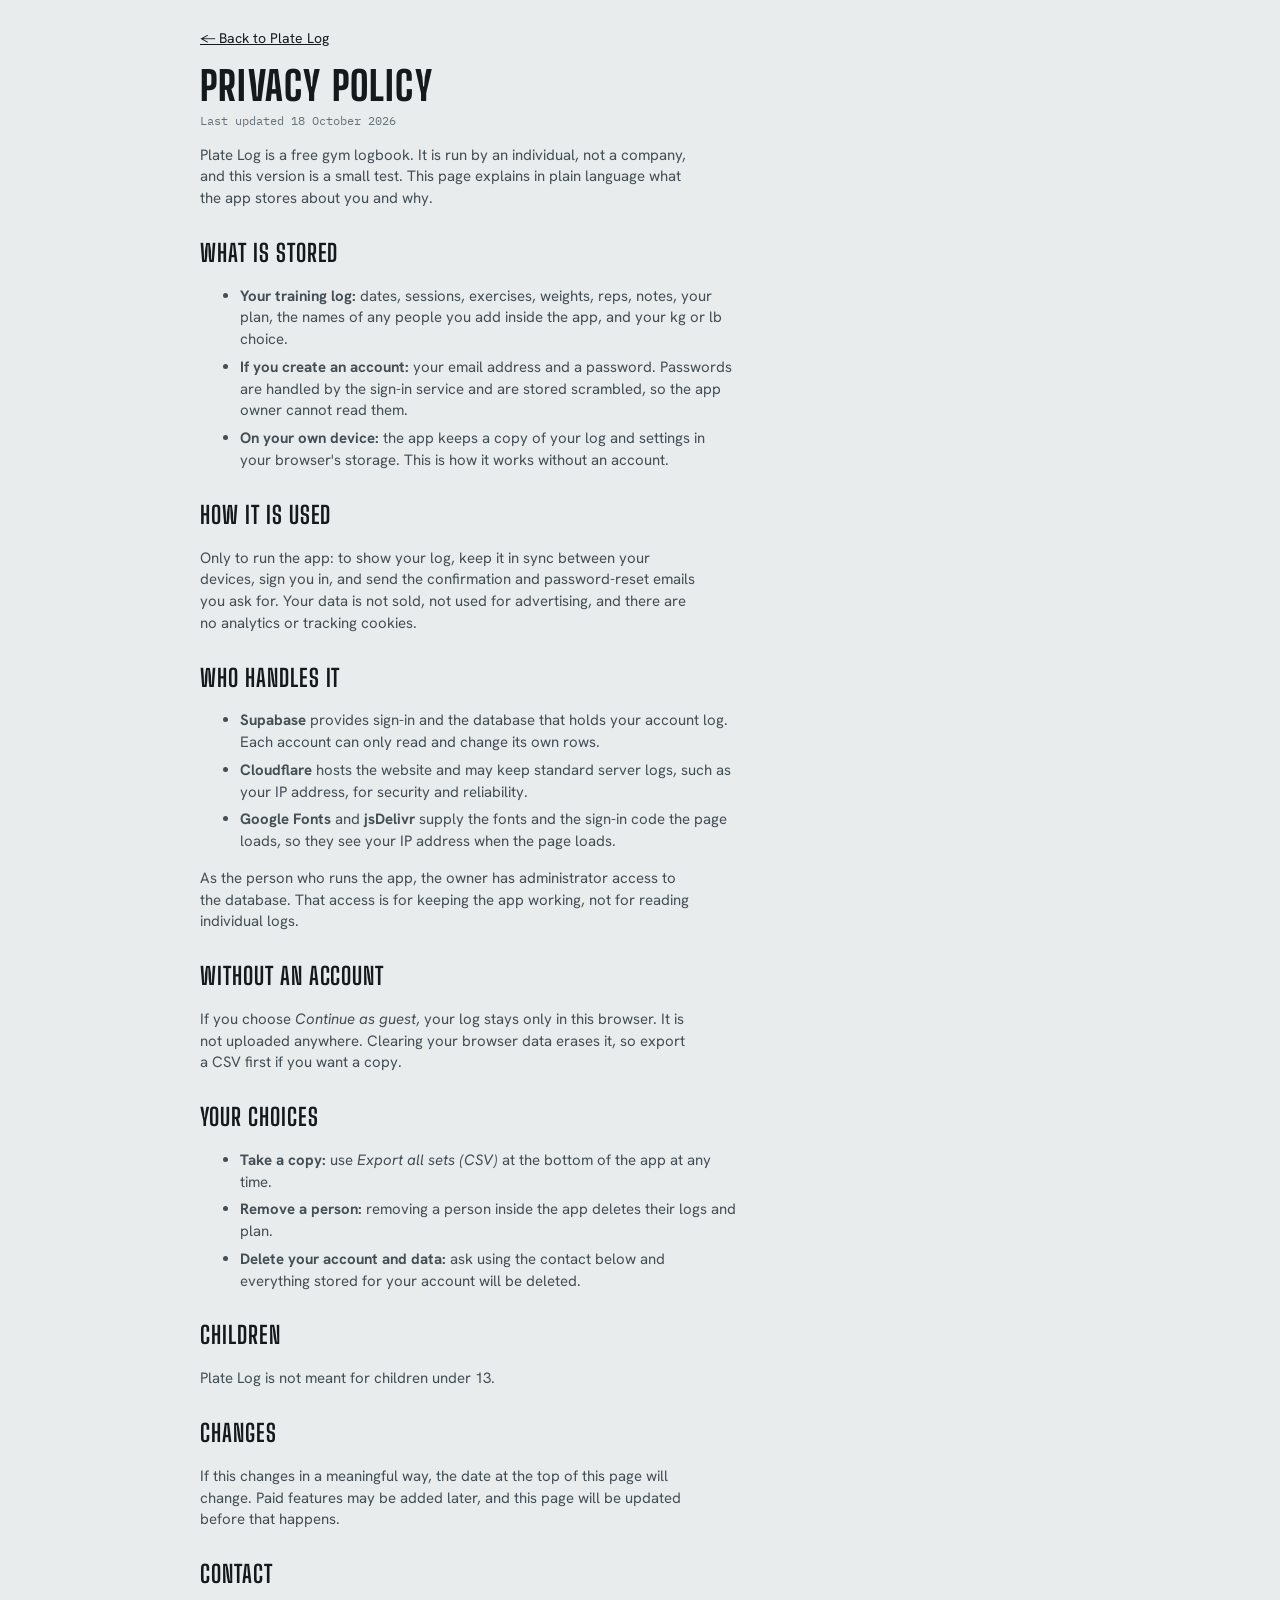
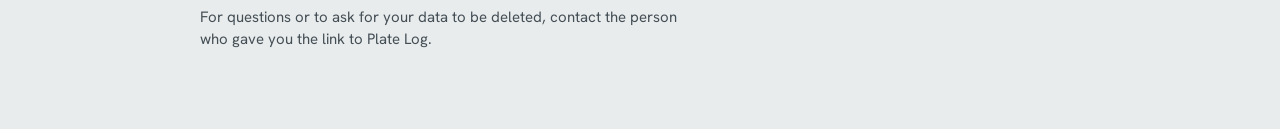
<file: site/privacy.html>
<!doctype html>
<html lang="en">
<head>
<meta charset="utf-8">
<meta name="viewport" content="width=device-width,initial-scale=1,viewport-fit=cover">
<title>Privacy policy · Plate Log</title>
<meta name="color-scheme" content="light dark">
<meta name="theme-color" content="#14191C">
<link rel="icon" href="icon-192.png">
<link rel="preconnect" href="https://fonts.googleapis.com">
<link rel="preconnect" href="https://fonts.gstatic.com" crossorigin>
<link href="https://fonts.googleapis.com/css2?family=Big+Shoulders+Display:wght@700;800&family=Hanken+Grotesk:wght@400;500;600;700&family=IBM+Plex+Mono:wght@400;500&display=swap" rel="stylesheet">
<link rel="stylesheet" href="styles/base.css">
<style>
  .legal h1{font-size:40px}
  .legal h2{font-family:var(--f-display);font-weight:700;font-size:24px;letter-spacing:.04em;text-transform:uppercase;margin:26px 0 6px}
  .legal p,.legal li{color:var(--ink2);max-width:62ch}
  .legal li{margin:6px 0}
  .legal a{color:var(--ink);text-decoration:underline}
  .legal .back{display:inline-block;margin-bottom:18px;font-size:14px}
  .legal .upd{font-family:var(--f-mono);font-size:12px;color:var(--muted);margin:6px 0 0}
</style>
</head>
<body>
<main class="wrap legal">
  <a class="back" href="./">← Back to Plate Log</a>
  <h1>Privacy policy</h1>
  <p class="upd">Last updated 18 October 2026</p>

  <p>Plate Log is a free gym logbook. It is run by an individual, not a company, and this version is a small test. This page explains in plain language what the app stores about you and why.</p>

  <h2>What is stored</h2>
  <ul>
    <li><b>Your training log:</b> dates, sessions, exercises, weights, reps, notes, your plan, the names of any people you add inside the app, and your kg or lb choice.</li>
    <li><b>If you create an account:</b> your email address and a password. Passwords are handled by the sign-in service and are stored scrambled, so the app owner cannot read them.</li>
    <li><b>On your own device:</b> the app keeps a copy of your log and settings in your browser's storage. This is how it works without an account.</li>
  </ul>

  <h2>How it is used</h2>
  <p>Only to run the app: to show your log, keep it in sync between your devices, sign you in, and send the confirmation and password-reset emails you ask for. Your data is not sold, not used for advertising, and there are no analytics or tracking cookies.</p>

  <h2>Who handles it</h2>
  <ul>
    <li><b>Supabase</b> provides sign-in and the database that holds your account log. Each account can only read and change its own rows.</li>
    <li><b>Cloudflare</b> hosts the website and may keep standard server logs, such as your IP address, for security and reliability.</li>
    <li><b>Google Fonts</b> and <b>jsDelivr</b> supply the fonts and the sign-in code the page loads, so they see your IP address when the page loads.</li>
  </ul>
  <p>As the person who runs the app, the owner has administrator access to the database. That access is for keeping the app working, not for reading individual logs.</p>

  <h2>Without an account</h2>
  <p>If you choose <i>Continue as guest</i>, your log stays only in this browser. It is not uploaded anywhere. Clearing your browser data erases it, so export a CSV first if you want a copy.</p>

  <h2>Your choices</h2>
  <ul>
    <li><b>Take a copy:</b> use <i>Export all sets (CSV)</i> at the bottom of the app at any time.</li>
    <li><b>Remove a person:</b> removing a person inside the app deletes their logs and plan.</li>
    <li><b>Delete your account and data:</b> ask using the contact below and everything stored for your account will be deleted.</li>
  </ul>

  <h2>Children</h2>
  <p>Plate Log is not meant for children under 13.</p>

  <h2>Changes</h2>
  <p>If this changes in a meaningful way, the date at the top of this page will change. Paid features may be added later, and this page will be updated before that happens.</p>

  <h2>Contact</h2>
  <p id="contact">For questions or to ask for your data to be deleted, contact the person who gave you the link to Plate Log.</p>
</main>
<script src="config.js"></script>
<script>
(function(){
  var c=window.PLATELOG_CONFIG||{},m=String(c.CONTACT_EMAIL||'');
  if(/^[^\s@<>"']+@[^\s@<>"']+\.[^\s@<>"']+$/.test(m)){
    var p=document.getElementById('contact');
    p.textContent='For questions or to ask for your data to be deleted, email ';
    var a=document.createElement('a');a.href='mailto:'+m;a.textContent=m;p.appendChild(a);p.appendChild(document.createTextNode('.'));
  }
})();
</script>
</body>
</html>
</file>
<file: site/styles/base.css>
/* Plate Log: tokens, layout, header, tabs, shared controls. See docs/ARCHITECTURE.md for the file map. */
/* Layout: one column training logbook. Each split is identified by an Olympic plate colour
   (red 25, blue 20, yellow 15, green 10) and the same colours carry through every chart. */
:root{
  --bg:#E9ECED; --surface:#F7F8F8; --input:#FFFFFF;
  --ink:#14191C; --ink2:#434E55; --muted:#66727A;
  --line:#CFD5D8; --line2:#E0E4E6;
  --c-upperA:#D23B30; --c-lowerA:#2A5FC1; --c-upperB:#C98E00; --c-extra:#7C4DBA; --c-lowerB:#2F8F4E; --c-day6:#1B8A9C;
  --ok:#2F7D4B; --warn-bg:#FBF1D6; --warn-ink:#5A4300;
  --accent:var(--ink); --on-accent:var(--bg);
  --f-display:'Big Shoulders Display','Arial Narrow',Impact,sans-serif;
  --f-body:'Hanken Grotesk',system-ui,-apple-system,'Segoe UI',sans-serif;
  --f-mono:'IBM Plex Mono',ui-monospace,Menlo,Consolas,monospace;
}
@media (prefers-color-scheme: dark){
  :root:not([data-theme="light"]){
    --bg:#101417; --surface:#181E22; --input:#0E1316;
    --ink:#E8ECEE; --ink2:#B4BEC4; --muted:#8B969D;
    --line:#2D373D; --line2:#232C31;
    --c-upperA:#E0574B; --c-lowerA:#5A86E0; --c-upperB:#B98614; --c-extra:#9D74D6; --c-lowerB:#3FA962; --c-day6:#3AAFC2;
    --ok:#5CC17D; --warn-bg:#2B2410; --warn-ink:#EBCB7A;
    color-scheme:dark;
  }
}
:root[data-theme="dark"]{
  --bg:#101417; --surface:#181E22; --input:#0E1316;
  --ink:#E8ECEE; --ink2:#B4BEC4; --muted:#8B969D;
  --line:#2D373D; --line2:#232C31;
  --c-upperA:#E0574B; --c-lowerA:#5A86E0; --c-upperB:#B98614; --c-extra:#9D74D6; --c-lowerB:#3FA962; --c-day6:#3AAFC2;
  --ok:#5CC17D; --warn-bg:#2B2410; --warn-ink:#EBCB7A;
  color-scheme:dark;
}
*{box-sizing:border-box}
body{background:var(--bg);color:var(--ink);font-family:var(--f-body);font-size:15px;line-height:1.45;
  padding-left:max(16px,env(safe-area-inset-left,0px));padding-right:max(16px,env(safe-area-inset-right,0px));padding-top:calc(20px + env(safe-area-inset-top,0px));padding-bottom:calc(56px + env(safe-area-inset-bottom,0px))}
.wrap{max-width:880px;margin:0 auto}
button,input,select,textarea{font:inherit;color:inherit}
h1,h2,h3{margin:0;font-weight:700}
.muted{color:var(--muted)}
.mono{font-family:var(--f-mono)}
:focus-visible{outline:2px solid var(--accent);outline-offset:2px}

/* header */
.top{display:flex;align-items:center;justify-content:space-between;gap:12px;flex-wrap:wrap}
.brand{display:flex;align-items:center;gap:12px;min-width:0}
.brand svg{flex:none}
h1{font-family:var(--f-display);font-weight:800;font-size:44px;letter-spacing:.03em;text-transform:uppercase;line-height:1}
.sub{font-family:var(--f-mono);font-size:12px;color:var(--muted);margin-top:4px}
.status{font-family:var(--f-mono);font-size:12px;color:var(--muted);display:flex;align-items:center;gap:6px;white-space:nowrap}
.status i{width:8px;height:8px;border-radius:50%;background:var(--muted);display:inline-block}
.status.ok i{background:var(--ok)} .status.err i{background:var(--c-upperA)}

/* tabs */
.tabs{display:flex;gap:4px;margin-top:18px;border-bottom:1px solid var(--line);overflow-x:auto}
.tab{background:none;border:0;border-bottom:3px solid transparent;padding:10px 14px 8px;cursor:pointer;
  font-family:var(--f-display);font-weight:700;font-size:20px;letter-spacing:.06em;text-transform:uppercase;color:var(--muted);margin-bottom:-1px}
.tab[aria-selected="true"]{color:var(--ink);border-bottom-color:var(--accent)}
.panel{padding-top:18px}
@media (max-width:420px){.tabs{gap:2px}.tab{padding:10px 6px 8px;font-size:16px;letter-spacing:.03em}}

/* generic */
.card{background:var(--surface);border:1px solid var(--line);border-radius:4px}
.row{display:flex;gap:10px;align-items:center;flex-wrap:wrap}
.btn{background:var(--surface);border:1px solid var(--line);border-radius:4px;padding:8px 12px;cursor:pointer;font-weight:600;font-size:14px;min-height:38px}
.btn:hover{border-color:var(--ink2)}
.btn.primary{background:var(--accent);color:var(--on-accent);border-color:var(--accent)}
.btn.small{padding:4px 10px;min-height:32px;font-size:13px}
.btn.ghost{background:none}
.iconbtn{background:none;border:0;cursor:pointer;color:var(--muted);font-size:20px;line-height:1;padding:4px 8px;border-radius:4px}
.iconbtn:hover{color:var(--ink)}
.dot{display:inline-block;width:10px;height:10px;border-radius:50%;flex:none}
.eyebrow{font-family:var(--f-mono);font-size:11px;letter-spacing:.08em;text-transform:uppercase;color:var(--muted)}
.sechead{font-family:var(--f-display);font-weight:700;font-size:24px;letter-spacing:.04em;text-transform:uppercase}
input[type=number]::-webkit-inner-spin-button,input[type=number]::-webkit-outer-spin-button{-webkit-appearance:none;margin:0}
input[type=number]{-moz-appearance:textfield}
.field{background:var(--input);border:1px solid var(--line);border-radius:4px;padding:8px 10px;min-height:40px;width:100%}
.field:focus{border-color:var(--accent)}


.foot{display:flex;gap:10px;align-items:center;flex-wrap:wrap;margin-top:22px;font-size:13px;color:var(--muted)}
@media (prefers-reduced-motion:no-preference){.btn,.tab,.chip{transition:border-color .12s,background-color .12s}}

/* phones: keep the title and the top-right account button on one row */
@media (max-width:520px){
  .top{flex-wrap:nowrap;align-items:flex-start}
  .brand{flex:1;min-width:0}
  .brand>div{min-width:0}
  .brand svg{width:48px;height:26px}
  h1{font-size:36px;white-space:nowrap}
  .sub{white-space:nowrap;overflow:hidden;text-overflow:ellipsis}
}
</file>
